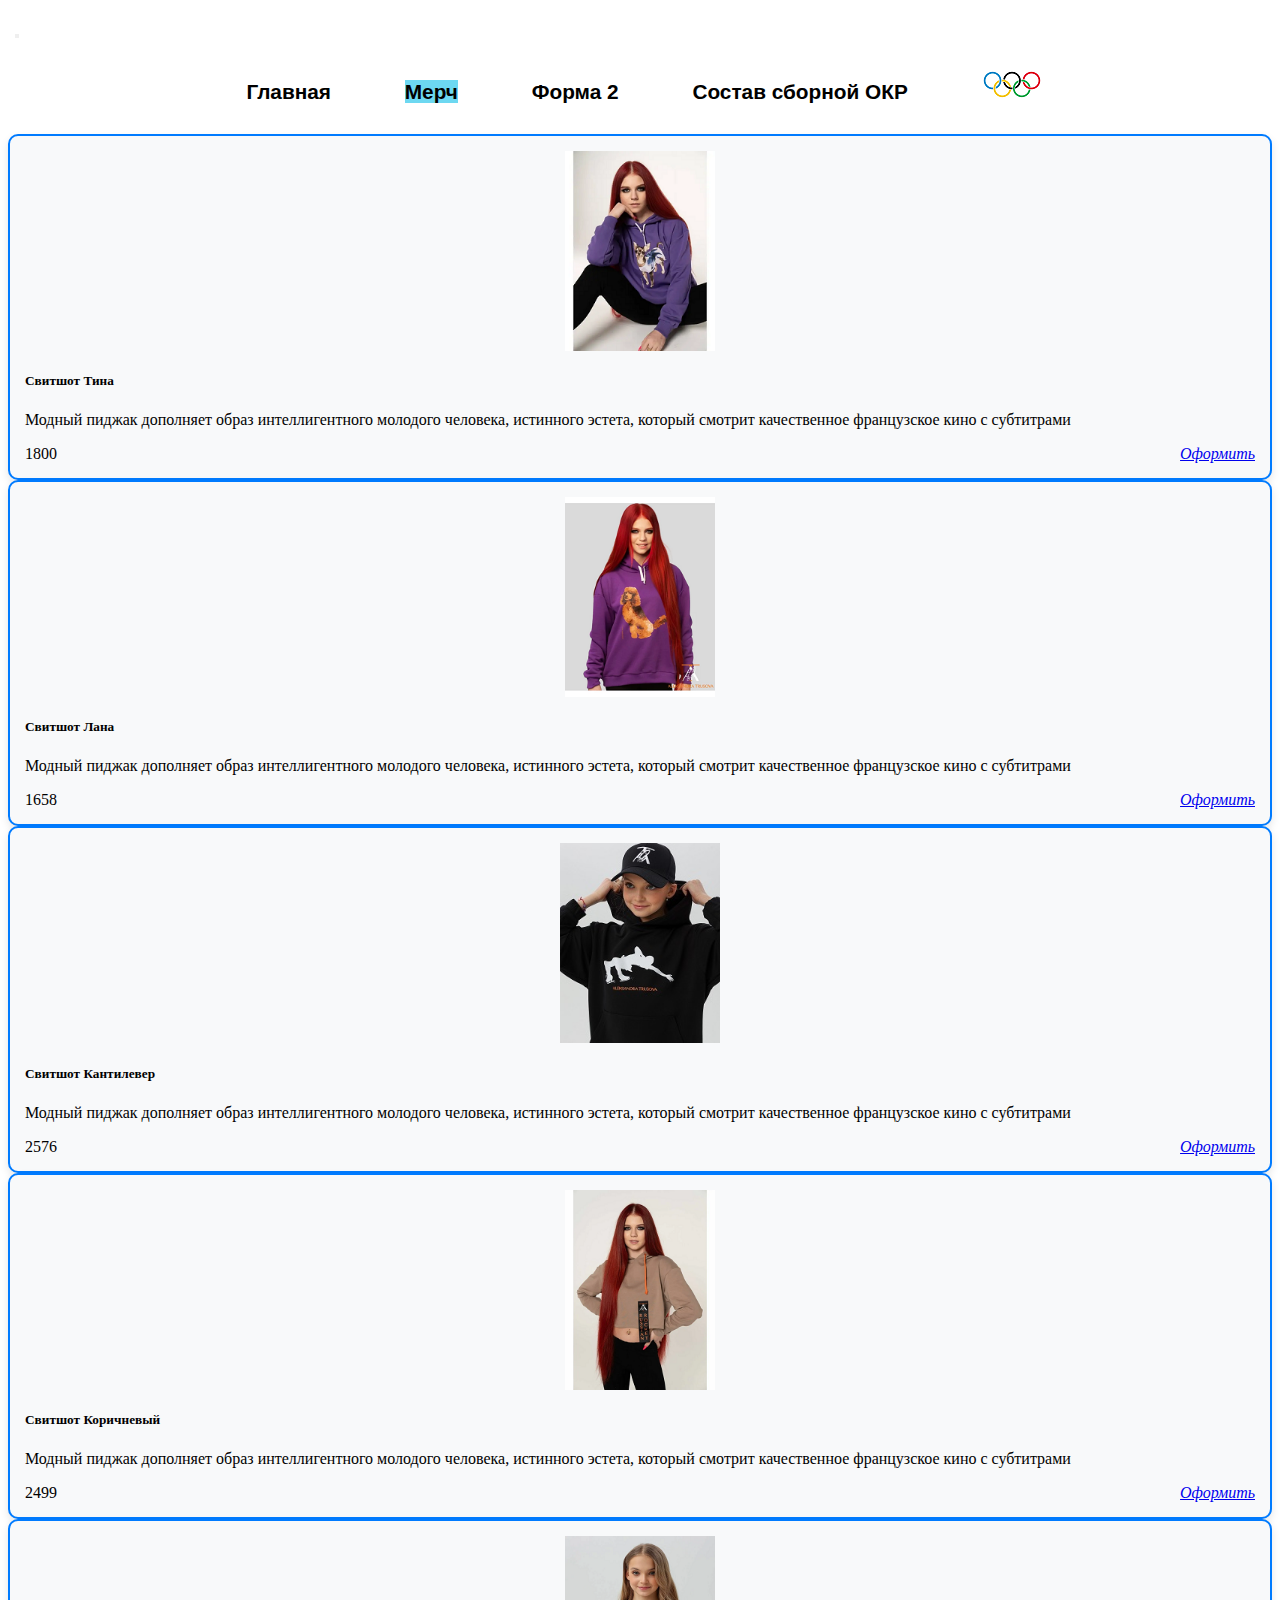
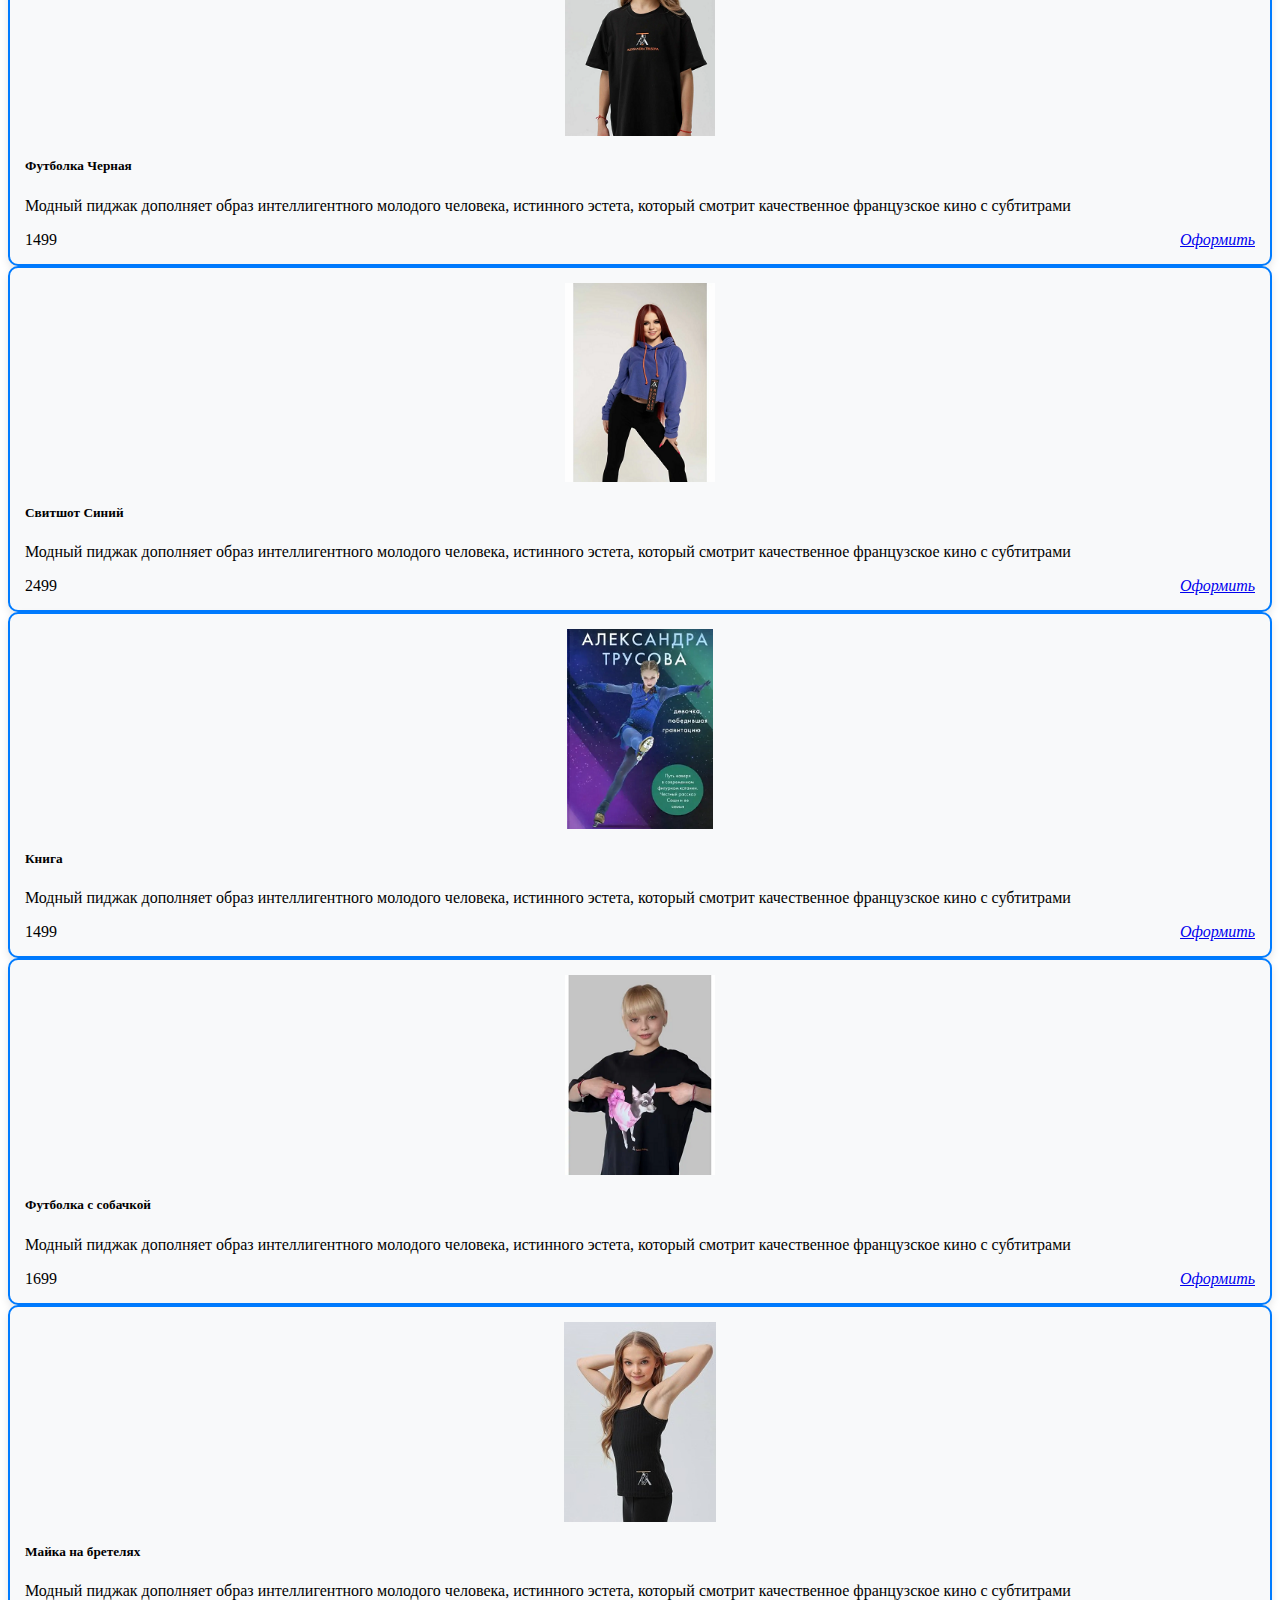
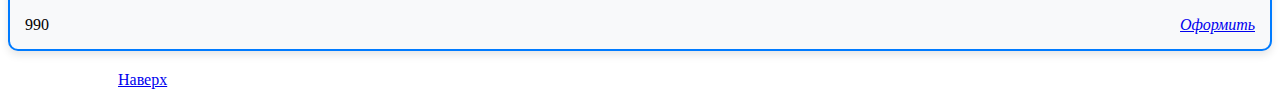
<file: blocks.html>
<!DOCTYPE html>
<html lang="en">
<head>
    <meta charset="UTF-8">
    <title>Магазин</title>
    <meta charset="utf-8">
    <link rel ="stylesheet" href = "styles_shop.css">
    <meta content="width=device-width, initial-scale=1" name="viewport">
    <link crossorigin="anonymous" href="https://cdn.jsdelivr.net/npm/bootstrap@5.2.2/dist/css/bootstrap.min.css" integrity="sha384-Zenh87qX5JnK2Jl0vWa8Ck2rdkQ2Bzep5IDxbcnCeuOxjzrPF/et3URy9Bv1WTRi" rel="stylesheet">

</head>
<body>

<nav class ="navbar navbar-expand-lg justify-self-center">
	<div class="justify-content-center">
		<button class="navbar-toggler" type="button" data-bs-toggle="collapse" data-bs-target="#navbarToggleExternalContent" aria-controls="navbarTogglerDemo02" aria-expanded="false" aria-label="Toggle navigation">
		<span class="navbar-toggler-icon"></span>
		</button>

			<div class="collapse navbar-collapse" id="navbarToggleExternalContent">
				<ul class = "nav nav-pills me-auto mb-2 justify-content-center">
					<li class = "nav-item"><a class = "nav-link" aria-current= "page" href="./index.html">Главная</a></li>
					<li class = "nav-item"><a class = "nav-link active" aria-current= "page" href="./blocks.html">Мерч</a></li>
					<li class ="nav-item"><a class = "nav-link" href = "./form_2.html">Форма 2</a></li>
					<li class = "nav-item"><a class = "nav-link" href = "./index.html#team">Состав сборной ОКР</a></li>
					<li id = "rings" class = "nav-item"><a class = "nav-link" href = "https://ru.wikipedia.org/wiki/Фигурное_катание_на_зимних_Олимпийских_играх_2022" target = "_blank"><img src = "./rings.jpg"></img></a></li>
				</ul>
		</div>
	</div>
</nav>



<section class = "main-content mt-4">
    <div class="container mt-4 text-center"> 
        <div class="row align-items-center">
            <div class="col-lg-4 col-sm-6 mt-4">
                <div class="product-card">
                    <div class = "product-thumb">
                        <img src="./tina.png" id = "top" alt="товар"></img>
                    </div>
                    <div class="product-details">
                        <h5 class="card-title">Свитшот Тина</h5>
                        <p class="card-text">Модный пиджак дополняет образ интеллигентного молодого человека, истинного эстета, который смотрит качественное французское кино с субтитрами</p>
                    </div>
                    <div class="product-bottom-details">
                        <div class="product-price">
                            1800
                        </div>
                        <div class="product-links">
                            <a href="./form_2.html" class="btn btn-primary"><i class = "fas fa-cart-plus">Оформить</i></a>
                        </div>
                    </div>
                </div>
            </div>



        <div class="col-lg-4 col-sm-6 mt-4">
            <div class="product-card">
                <div class = "product-thumb">
                    <img src="./lana.png" alt="товар"></img>
                </div>
                <div class="product-details">
                    <h5 class="card-title">Свитшот Лана</h5>
                    <p class="card-text">Модный пиджак дополняет образ интеллигентного молодого человека, истинного эстета, который смотрит качественное французское кино с субтитрами</p>
                </div>
                <div class="product-bottom-details">
                    <div class="product-price">
                        1658
                    </div>
                    <div class="product-links">
                        <a href="./form_2.html" class="btn btn-primary"><i class = "fas fa-cart-plus">Оформить</i></a>
                    </div>
                </div>
            </div>

</div>

<div class="col-lg-4 col-sm-6 mt-4">
    <div class="product-card">
        <div class = "product-thumb">
            <img src="./kantilever.png" alt="товар"></img>
        </div>
        <div class="product-details">
            <h5 class="card-title">Свитшот Кантилевер</h5>
            <p class="card-text">Модный пиджак дополняет образ интеллигентного молодого человека, истинного эстета, который смотрит качественное французское кино с субтитрами</p>
        </div>
        <div class="product-bottom-details">
            <div class="product-price">
                2576
            </div>
            <div class="product-links">
                <a href="./form_2.html" class="btn btn-primary"><i class = "fas fa-cart-plus">Оформить</i></a>
            </div>
        </div>
    </div>

</div>

<div class="col-lg-4 col-sm-6 mt-4">
    <div class="product-card">
        <div class = "product-thumb">
            <img src="./brownie.png" alt="товар"></img>
        </div>
        <div class="product-details">
            <h5 class="card-title">Свитшот Коричневый</h5>
            <p class="card-text">Модный пиджак дополняет образ интеллигентного молодого человека, истинного эстета, который смотрит качественное французское кино с субтитрами</p>
        </div>
        <div class="product-bottom-details">
            <div class="product-price">
                2499
            </div>
            <div class="product-links">
                <a href="./form_2.html" class="btn btn-primary"><i class = "fas fa-cart-plus">Оформить</i></a>
            </div>
        </div>
    </div>

</div>

<div class="col-lg-4 col-sm-6 mt-4">
    <div class="product-card">
        <div class = "product-thumb">
            <img src="./black.png" alt="товар"></img>
        </div>
        <div class="product-details">
            <h5 class="card-title">Футболка Черная</h5>
            <p class="card-text">Модный пиджак дополняет образ интеллигентного молодого человека, истинного эстета, который смотрит качественное французское кино с субтитрами</p>
        </div>
        <div class="product-bottom-details">
            <div class="product-price">
                1499
            </div>
            <div class="product-links">
                <a href="./form_2.html" class="btn btn-primary"><i class = "fas fa-cart-plus">Оформить</i></a>
            </div>
        </div>
    </div>

</div>

<div class="col-lg-4 col-sm-6 mt-4">
    <div class="product-card">
        <div class = "product-thumb">
            <img src="./blue.png" alt="товар"></img>
        </div>
        <div class="product-details">
            <h5 class="card-title">Свитшот Синий</h5>
            <p class="card-text">Модный пиджак дополняет образ интеллигентного молодого человека, истинного эстета, который смотрит качественное французское кино с субтитрами</p>
        </div>
        <div class="product-bottom-details">
            <div class="product-price">
                2499
            </div>
            <div class="product-links">
                <a href="./form_2.html" class="btn btn-primary"><i class = "fas fa-cart-plus">Оформить</i></a>
            </div>
        </div>
    </div>

</div>

<div class="col-lg-4 col-sm-6 mt-4">
    <div class="product-card">
        <div class = "product-thumb">
            <img src="./book.png" alt="товар"></img>
        </div>
        <div class="product-details">
            <h5 class="card-title">Книга</h5>
            <p class="card-text">Модный пиджак дополняет образ интеллигентного молодого человека, истинного эстета, который смотрит качественное французское кино с субтитрами</p>
        </div>
        <div class="product-bottom-details">
            <div class="product-price">
                1499
            </div>
            <div class="product-links">
                <a href="./form_2.html" class="btn btn-primary"><i class = "fas fa-cart-plus">Оформить</i></a>
            </div>
        </div>
    </div>

</div>

<div class="col-lg-4 col-sm-6 mt-4">
    <div class="product-card">
        <div class = "product-thumb">
            <img src="./doggy.png" alt="товар"></img>
        </div>
        <div class="product-details">
            <h5 class="card-title">Футболка с собачкой</h5>
            <p class="card-text">Модный пиджак дополняет образ интеллигентного молодого человека, истинного эстета, который смотрит качественное французское кино с субтитрами</p>
        </div>
        <div class="product-bottom-details">
            <div class="product-price">
                1699
            </div>
            <div class="product-links">
                <a href="./form_2.html" class="btn btn-primary"><i class = "fas fa-cart-plus">Оформить</i></a>
            </div>
        </div>
    </div>

</div>

        <div class="col-lg-4 col-sm-6 mt-4">
            <div class="product-card">
                <div class = "product-thumb">
                    <img src="./rocket.png" alt="товар"></img>
                </div>
                <div class="product-details">
                    <h5 class="card-title">Майка на бретелях</h5>
                    <p class="card-text">Модный пиджак дополняет образ интеллигентного молодого человека, истинного эстета, который смотрит качественное французское кино с субтитрами</p>
                </div>
                <div class="product-bottom-details">
                    <div class="product-price">
                        990
                    </div>
                    <div class="product-links">
                        <a href="./form_2.html" class="btn btn-primary"><i class = "fas fa-cart-plus">Оформить</i></a>
                    </div>
                </div>
            </div>
</div>
</div>
</div>
</section>

<p id= "team"><a href = "#top">Наверх</a></a></p>

<script src="https://cdn.jsdelivr.net/npm/bootstrap@5.0.2/dist/js/bootstrap.bundle.min.js" integrity="sha384-MrcW6ZMFYlzcLA8Nl+NtUVF0sA7MsXsP1UyJoMp4YLEuNSfAP+JcXn/tWtIaxVXM" crossorigin="anonymous"></script>

</body>
</html>
</file>
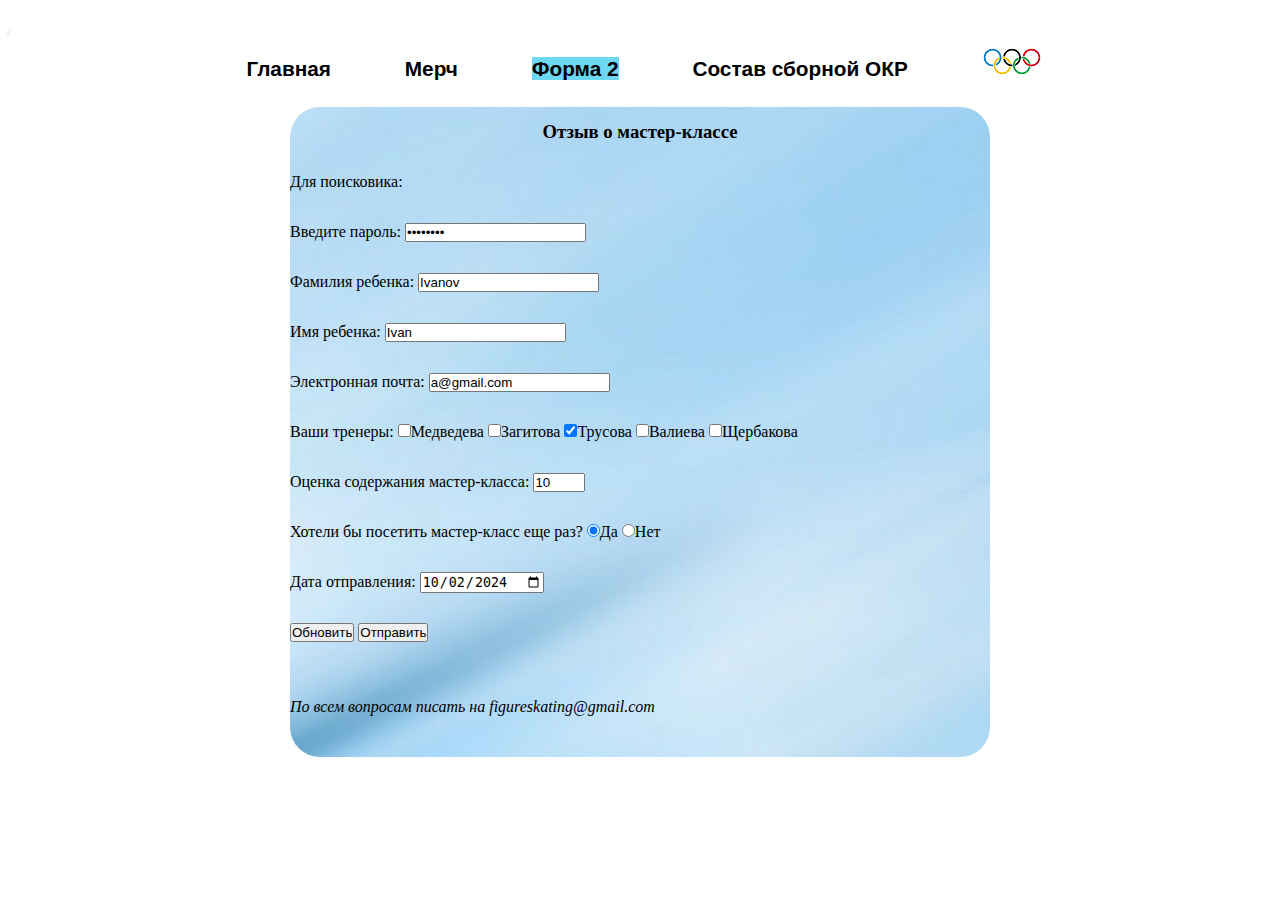
<file: form_2.html>
<!DOCTYPE html>
<html lang="ru">
<head>
    <meta charset="UTF-8">
    <title>Форма в Академию</title>
    <link rel ="stylesheet" href = "styles_form.css">
    <meta content="width=device-width, initial-scale=1" name="viewport">
    <link crossorigin="anonymous" href="https://cdn.jsdelivr.net/npm/bootstrap@5.2.3/dist/css/bootstrap.min.css" integrity="sha384-rbsA2VBKQhggwzxH7pPCaAqO46MgnOM80zW1RWuH61DGLwZJEdK2Kadq2F9CUG65" rel="stylesheet">
</head>
<style>
</style>

<body>
    <nav class ="navbar navbar-expand-lg justify-self-center">
        <div class="justify-content-center">
            <button class="navbar-toggler" type="button" data-bs-toggle="collapse" data-bs-target="#navbarToggleExternalContent" aria-controls="navbarTogglerDemo02" aria-expanded="false" aria-label="Toggle navigation">
            <span class="navbar-toggler-icon"></span>
            </button>
    
                <div class="collapse navbar-collapse" id="navbarToggleExternalContent">
                    <ul class = "nav nav-pills me-auto mb-2 justify-content-center" id = "top" >
                        <li class = "nav-item"><a class = "nav-link" aria-current= "page" href="./index.html">Главная</a></li>
                        <li class = "nav-item"><a class = "nav-link" aria-current= "page" href="./blocks.html">Мерч</a></li>
                        <li class ="nav-item"><a class = "nav-link active" href = "./form_2.html">Форма 2</a></li>
                        <li class = "nav-item"><a class = "nav-link" href = "./index.html#team">Состав сборной ОКР</a></li>
                        <li id = "rings" class = "nav-item"><a class = "nav-link" href = "https://ru.wikipedia.org/wiki/Фигурное_катание_на_зимних_Олимпийских_играх_2022" target = "_blank"><img src = "./rings.jpg"></img></a></li>
                    </ul>
            </div>
        </div>
    </nav>

<br>


<div class = "container">
<table id = "table" cellspacing="0" align = "left" cellpadding="10" border="0"  width="700px" background= "./fon_form.jpg">

<tr>
 <td height="50px" align = "center">
 <h3>Отзыв о мастер-классе</h3>
 </td>
</tr>

<tr>
    <td id = "form">

    <form action="https://www.bing.com/search?" id="UserEnter" name="UserEnter" target="_blank">
    <p>Для поисковика:<input type="hidden"  name="q" value="search"></p>

    <p>Введите пароль: <input type="Password" name="pwd" size=20 value = "12345678"></p>
    <p>Фамилия ребенка: <input type="Text" name="last_name" size=20 value = "Ivanov"></p>
    <p>Имя ребенка: <input type="Text" name="first_name" size=20 value = "Ivan"></p>
    <p>Электронная почта: <input type="Text" name="email" size=20 value = "a@gmail.com"></p>

    <p>Ваши тренеры:
        <input type="Checkbox" name="coach" value="Medvedeva">Медведева
        <input type="Checkbox" name="coach" value="Zagitova">Загитова
        <input type="Checkbox" name="coach" value="Trusova" checked>Трусова
        <input type="Checkbox" name="coach" value="Valieva">Валиева
        <input type="Checkbox" name="coach" value="Scherbakova">Щербакова
    </p>

    <p>Оценка содержания мастер-класса: <input type="Number" min = "1" max = "10" name="grade" size=20 value = "10"></p>
    <p>Хотели бы посетить мастер-класс еще раз?
        <input type="Radio" name="wish" value = "yes" checked>Да
        <input type="Radio" name="wish" value = "no">Нет

    <p>Дата отправления: <input type="date" name="date" value = "2024-10-02"></p>

    <p><input type = "hidden" name = "hidden" value = "surname"></p>




    <p>
        <input type="Reset"  name="Reset"  value="Обновить">
        <input type="Submit" name="submit"  value="Отправить">
    </p>

</form>
    </td>
</tr>



<tr>
<td height="100px">
<i>По всем вопросам писать на figureskating@gmail.com</i>
 </td>
</tr>
</table>
</div>
</body>
<script crossorigin="anonymous" integrity="sha384-OERcA2EqjJCMA+/3y+gxIOqMEjwtxJY7qPCqsdltbNJuaOe923+mo//f6V8Qbsw3" src="https://cdn.jsdelivr.net/npm/bootstrap@5.2.2/dist/js/bootstrap.bundle.min.js"></script>
</html>
</file>
<file: styles_shop.css>
*{
margin: 0 px;
padding: 0px;
}

nav{
    background-color: white;
    border-radius: 10px 10px 10px 10px;
    background-repeat: repeat-x;
    font-family: 'Helvetica', sans-serif;
    line-height: 2em;
    font-style: normal;
    color:black;
    font-size: 130%;
    font-weight: bold;
    margin-top:5px;
    margin-left: 7px;
    margin-right:1px;
    border-color:#ac6504;
  }

  nav ul{
    list-style-type: none;
    text-align: center;
    text-indent: 10px;
  }

  nav li{
    margin-left: 30px;
    margin-right:38px;
    margin-bottom: 8px;
    display:inline;
  }

  nav li a{
    text-decoration:none;
    color: black;
  }

  nav li a:hover{
    color: #ac6504;
  }

  .nav-pills > li > a.active {
background-color: #6dd8f1 !important;
}
  .nav-pills > li > a{
color: black !important;
}

.product-card {
  background-color: #f8f9fa;
  border: 2px solid #007bff; 
  border-radius: 10px;
  box-shadow: 0 4px 8px rgba(0, 0, 0, 0.1); 
  padding: 15px; 
  transition: transform 0.2s;
  display:flex;
  flex-direction: column;

}

.product-card:hover {
  transform: scale(1.05); 
}

.product-thumb {
  display: flex;
  align-items: center;
  justify-content: center;
  height: 200px; 
}

.product-thumb img {
  max-width: 100%; 
  max-height: 100%; 
  object-fit: contain; 
}


.product-bottom-details {
  display: flex; 
  justify-content: space-between; 
  align-items: center; 
}

#team{
  margin-top:20px;
  margin-left:110px;
}
</file>
<file: styles_form.css>
*{
margin:0px;
padding:0px;
}


@font-face{
font-family:'Helvetica';
src: local('Helvetica.zip')
}


nav{
        background-color: white;
        border-radius: 10px 10px 10px 10px;
        background-repeat: repeat-x;
        font-family: 'Helvetica', sans-serif;
        line-height: 2em;
        font-style: normal;
        color:black;

        font-size: 130%;
        font-weight: bold;
        margin-top:5px;
        margin-left: 7px;
        margin-right:1px;
        border-color:#ac6504;
      }

      nav ul{
        list-style-type: none;
        text-align: center;
        text-indent: 10px;
      }

      nav li{
        margin-left: 30px;
        margin-right:38px;
        margin-bottom: 8px;
        display:inline;
      }

      nav li a{
        text-decoration:none;
        color: black;
      }

      nav li a:hover{
        color: #ac6504;
      }

      .nav-pills > li > a.active {
    background-color: #6dd8f1 !important;
}
      .nav-pills > li > a{
    color: black !important;
}

.container{
  display: flex;
  justify-content: center;
  align-items: center;
}


#table{
border-radius: 30px;
}


#form{
line-height:50px;
}
</file>
